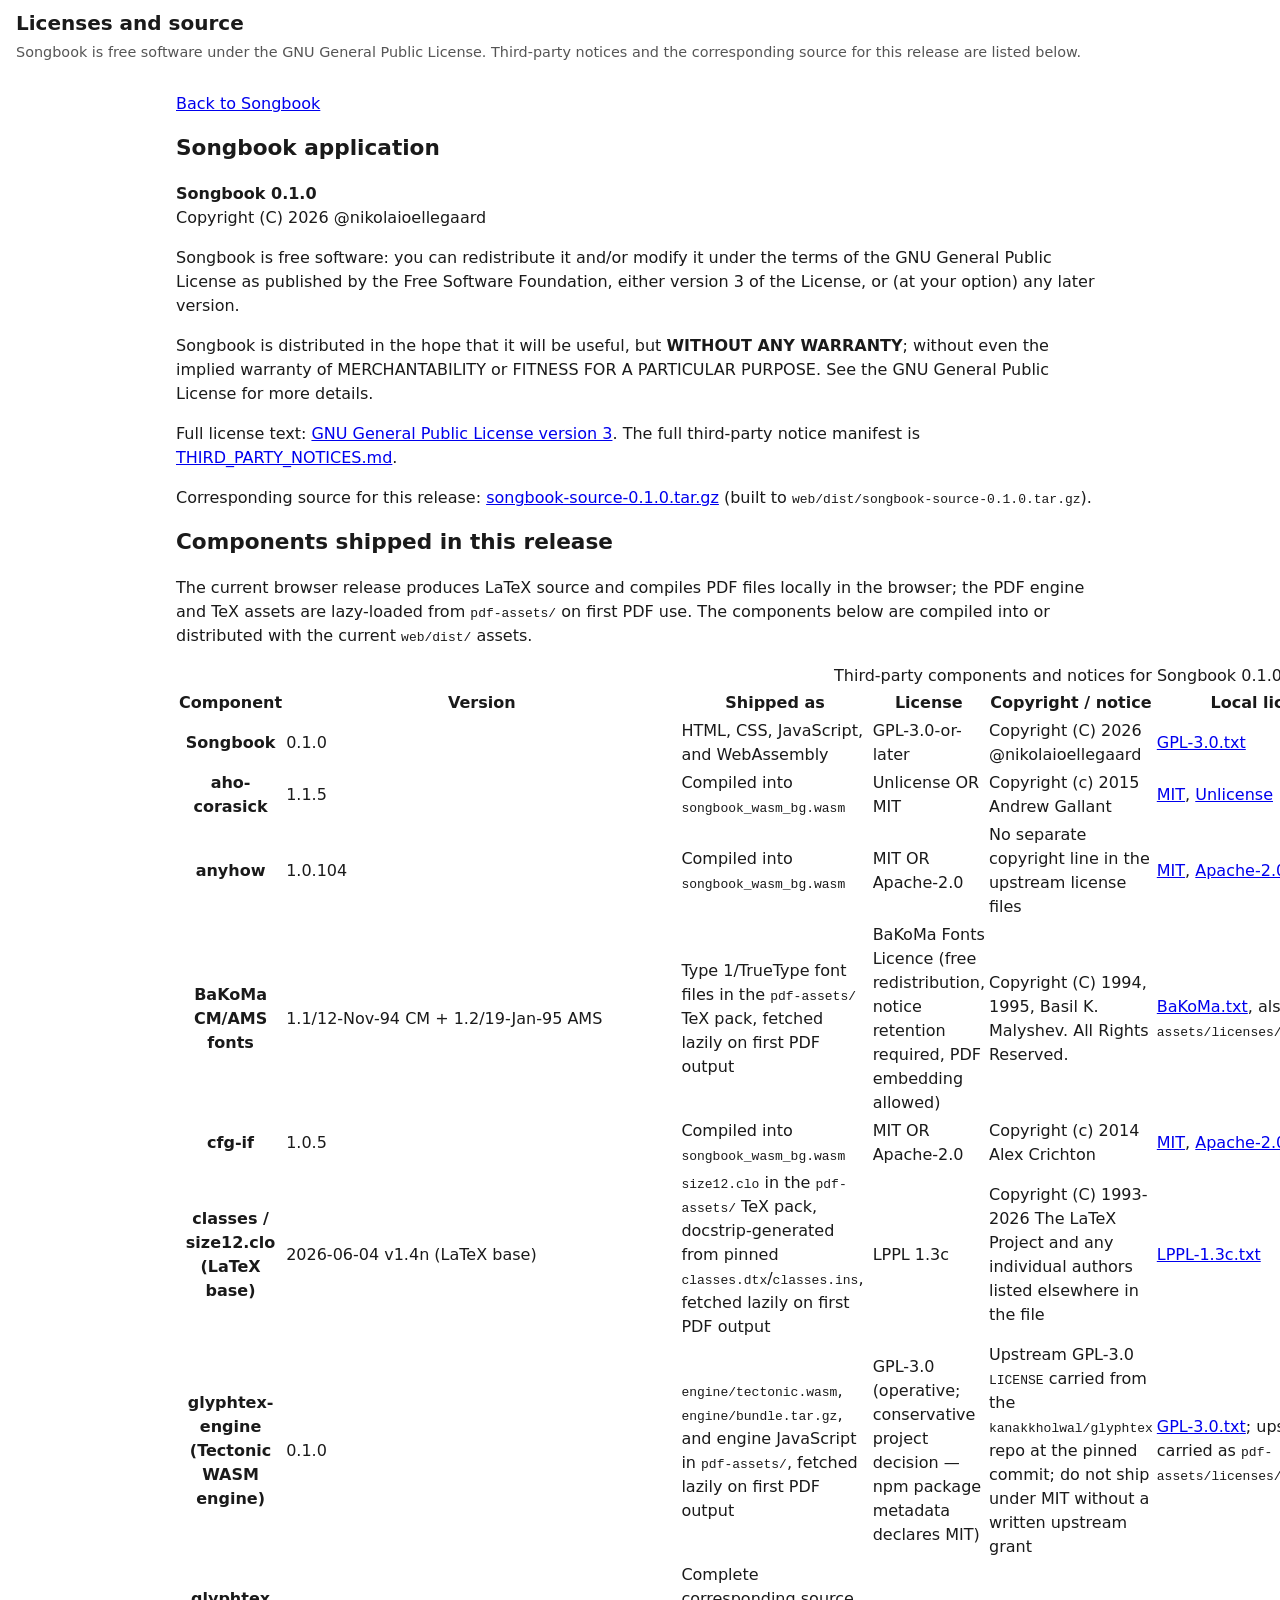
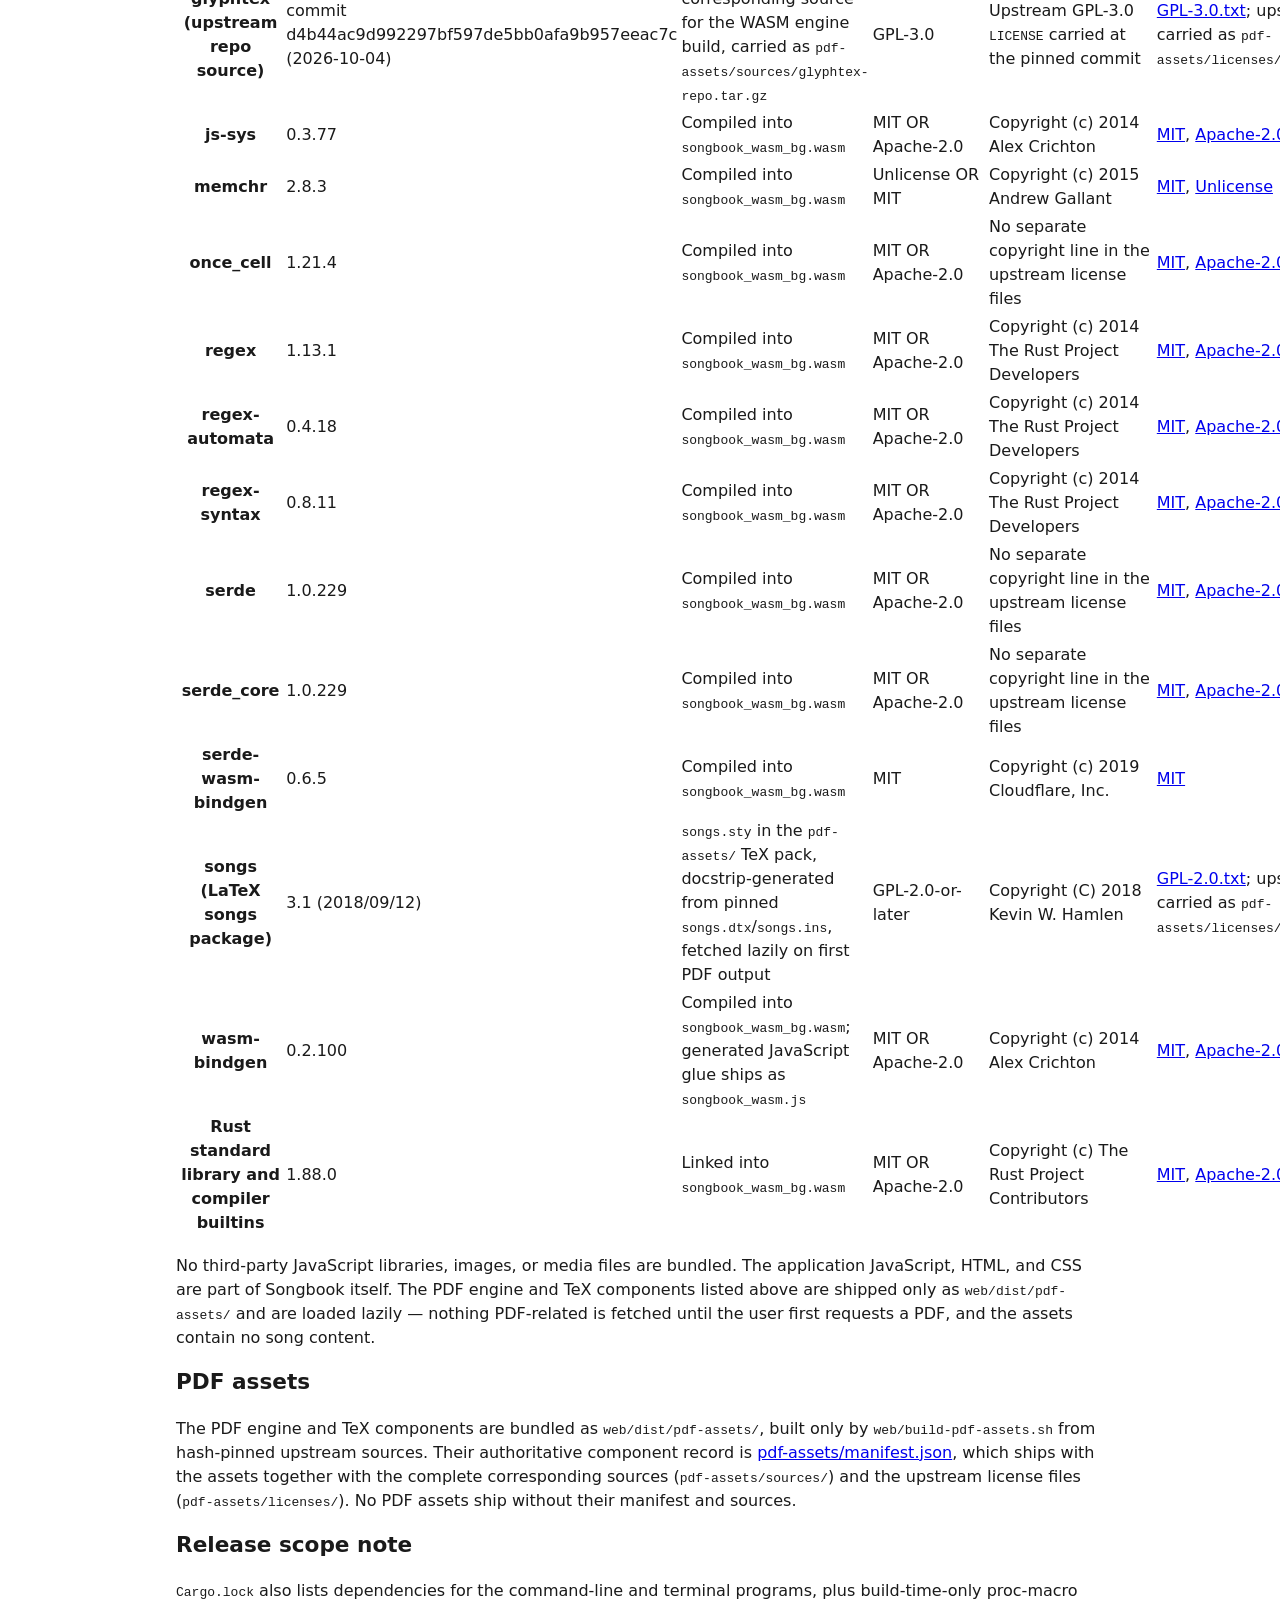
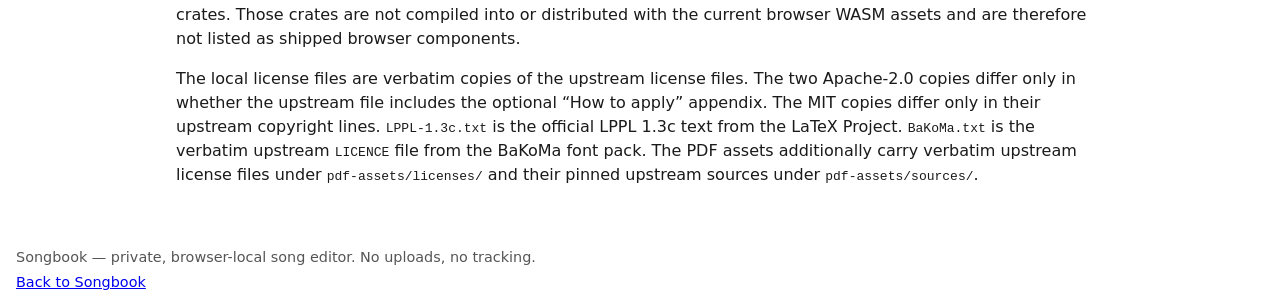
<file: web/licenses.html>
<!doctype html>
<html lang="en">
<head>
  <meta charset="utf-8">
  <meta name="viewport" content="width=device-width, initial-scale=1">
  <meta http-equiv="Content-Security-Policy"
        content="default-src 'none'; script-src 'self' 'wasm-unsafe-eval'; style-src 'self'; connect-src 'self'; img-src 'self' data:; font-src 'self'; base-uri 'none'; form-action 'none'; object-src 'none'; frame-src 'none'; require-trusted-types-for 'script'">
  <meta name="description" content="Licenses, third-party notices, and corresponding source for Songbook.">
  <link rel="icon" href="data:,">
  <title>Songbook — Licenses and source</title>
  <link rel="stylesheet" href="styles.css">
</head>
<body>
  <a class="skip-link" href="#main">Skip to main content</a>
  <header>
    <h1>Licenses and source</h1>
    <p class="privacy-note">Songbook is free software under the GNU General
      Public License. Third-party notices and the corresponding source for this
      release are listed below.</p>
  </header>
  <main id="main">
    <p><a href="index.html">Back to Songbook</a></p>

    <section aria-labelledby="app-license">
      <h2 id="app-license">Songbook application</h2>
      <p><strong>Songbook 0.1.0</strong><br>
        Copyright (C) 2026 @nikolaioellegaard</p>
      <p>Songbook is free software: you can redistribute it and/or modify it
        under the terms of the GNU General Public License as published by the
        Free Software Foundation, either version 3 of the License, or (at your
        option) any later version.</p>
      <p>Songbook is distributed in the hope that it will be useful, but
        <strong>WITHOUT ANY WARRANTY</strong>; without even the implied warranty
        of MERCHANTABILITY or FITNESS FOR A PARTICULAR PURPOSE. See the GNU
        General Public License for more details.</p>
      <p>Full license text:
        <a href="licenses/GPL-3.0.txt">GNU General Public License version 3</a>.
        The full third-party notice manifest is
        <a href="THIRD_PARTY_NOTICES.md">THIRD_PARTY_NOTICES.md</a>.</p>
      <p>Corresponding source for this release:
        <a href="songbook-source-0.1.0.tar.gz">songbook-source-0.1.0.tar.gz</a>
        (built to <code>web/dist/songbook-source-0.1.0.tar.gz</code>).</p>
    </section>

    <section aria-labelledby="shipped-components">
      <h2 id="shipped-components">Components shipped in this release</h2>
      <p>The current browser release produces LaTeX source and compiles PDF
        files locally in the browser; the PDF engine and TeX assets are
        lazy-loaded from <code>pdf-assets/</code> on first PDF use. The
        components below are compiled into or distributed with the current
        <code>web/dist/</code> assets.</p>
      <table>
        <caption>Third-party components and notices for Songbook 0.1.0</caption>
        <thead>
          <tr>
            <th scope="col">Component</th>
            <th scope="col">Version</th>
            <th scope="col">Shipped as</th>
            <th scope="col">License</th>
            <th scope="col">Copyright / notice</th>
            <th scope="col">Local license text</th>
            <th scope="col">Source</th>
          </tr>
        </thead>
        <tbody>
          <tr>
            <th scope="row">Songbook</th>
            <td>0.1.0</td>
            <td>HTML, CSS, JavaScript, and WebAssembly</td>
            <td>GPL-3.0-or-later</td>
            <td>Copyright (C) 2026 @nikolaioellegaard</td>
            <td><a href="licenses/GPL-3.0.txt">GPL-3.0.txt</a></td>
            <td><a href="songbook-source-0.1.0.tar.gz">Local source archive</a></td>
          </tr>
          <tr>
            <th scope="row">aho-corasick</th>
            <td>1.1.5</td>
            <td>Compiled into <code>songbook_wasm_bg.wasm</code></td>
            <td>Unlicense OR MIT</td>
            <td>Copyright (c) 2015 Andrew Gallant</td>
            <td><a href="licenses/MIT-aho-corasick-memchr.txt">MIT</a>,
              <a href="licenses/Unlicense.txt">Unlicense</a></td>
            <td><a href="https://crates.io/crates/aho-corasick/1.1.5">crates.io</a></td>
          </tr>
          <tr>
            <th scope="row">anyhow</th>
            <td>1.0.104</td>
            <td>Compiled into <code>songbook_wasm_bg.wasm</code></td>
            <td>MIT OR Apache-2.0</td>
            <td>No separate copyright line in the upstream license files</td>
            <td><a href="licenses/MIT-anyhow-once_cell-serde.txt">MIT</a>,
              <a href="licenses/Apache-2.0-no-appendix.txt">Apache-2.0</a></td>
            <td><a href="https://crates.io/crates/anyhow/1.0.104">crates.io</a></td>
          </tr>
          <tr>
            <th scope="row">BaKoMa CM/AMS fonts</th>
            <td>1.1/12-Nov-94 CM + 1.2/19-Jan-95 AMS</td>
            <td>Type 1/TrueType font files in the <code>pdf-assets/</code> TeX pack, fetched lazily on first PDF output</td>
            <td>BaKoMa Fonts Licence (free redistribution, notice retention required, PDF embedding allowed)</td>
            <td>Copyright (C) 1994, 1995, Basil K. Malyshev. All Rights Reserved.</td>
            <td><a href="licenses/BaKoMa.txt">BaKoMa.txt</a>, also carried as <code>pdf-assets/licenses/LICENSE.bakoma.txt</code></td>
            <td><a href="https://mirrors.ctan.org/fonts/cm/ps-type1/bakoma.zip">CTAN bakoma.zip</a> (sha256 <code>6fb67f2fdaf5846fe81734d04d69096b847d2b41ca6da7923a9a73437e588734</code>); pinned sources and the build manifest ship with the assets (<a href="pdf-assets/manifest.json">pdf-assets/manifest.json</a>, <code>pdf-assets/sources/</code>)</td>
          </tr>
          <tr>
            <th scope="row">cfg-if</th>
            <td>1.0.5</td>
            <td>Compiled into <code>songbook_wasm_bg.wasm</code></td>
            <td>MIT OR Apache-2.0</td>
            <td>Copyright (c) 2014 Alex Crichton</td>
            <td><a href="licenses/MIT-cfg-if-js-sys-wasm-bindgen.txt">MIT</a>,
              <a href="licenses/Apache-2.0.txt">Apache-2.0</a></td>
            <td><a href="https://crates.io/crates/cfg-if/1.0.5">crates.io</a></td>
          </tr>
          <tr>
            <th scope="row">classes / size12.clo (LaTeX base)</th>
            <td>2026-06-04 v1.4n (LaTeX base)</td>
            <td><code>size12.clo</code> in the <code>pdf-assets/</code> TeX pack, docstrip-generated from pinned <code>classes.dtx</code>/<code>classes.ins</code>, fetched lazily on first PDF output</td>
            <td>LPPL 1.3c</td>
            <td>Copyright (C) 1993-2026 The LaTeX Project and any individual authors listed elsewhere in the file</td>
            <td><a href="licenses/LPPL-1.3c.txt">LPPL-1.3c.txt</a></td>
            <td><a href="https://mirrors.ctan.org/macros/latex/base/classes.dtx">CTAN classes.dtx</a> (sha256 <code>7d2add3d0c5f4deff4aaae06e61c0332aef89b19e56be26c105cb8bc34189a41</code>); docstrip sources (<code>classes.dtx</code>, <code>classes.ins</code>) are carried in <code>pdf-assets/sources/</code> (see <a href="pdf-assets/manifest.json">pdf-assets/manifest.json</a>)</td>
          </tr>
          <tr>
            <th scope="row">glyphtex-engine (Tectonic WASM engine)</th>
            <td>0.1.0</td>
            <td><code>engine/tectonic.wasm</code>, <code>engine/bundle.tar.gz</code>, and engine JavaScript in <code>pdf-assets/</code>, fetched lazily on first PDF output</td>
            <td>GPL-3.0 (operative; conservative project decision — npm package metadata declares MIT)</td>
            <td>Upstream GPL-3.0 <code>LICENSE</code> carried from the <code>kanakkholwal/glyphtex</code> repo at the pinned commit; do not ship under MIT without a written upstream grant</td>
            <td><a href="licenses/GPL-3.0.txt">GPL-3.0.txt</a>; upstream copy carried as <code>pdf-assets/licenses/LICENSE.glyphtex</code></td>
            <td><a href="https://registry.npmjs.org/glyphtex-engine/-/glyphtex-engine-0.1.0.tgz">npm glyphtex-engine 0.1.0</a> (sha256 <code>66498cff5d1c9338f07624630837def8344bf7570e37599d3c7b1a1f9fdae55a</code>); complete corresponding source carried in <code>pdf-assets/sources/</code> (see <a href="pdf-assets/manifest.json">pdf-assets/manifest.json</a>)</td>
          </tr>
          <tr>
            <th scope="row">glyphtex (upstream repo source)</th>
            <td>commit d4b44ac9d992297bf597de5bb0afa9b957eeac7c (2026-10-04)</td>
            <td>Complete corresponding source for the WASM engine build, carried as <code>pdf-assets/sources/glyphtex-repo.tar.gz</code></td>
            <td>GPL-3.0</td>
            <td>Upstream GPL-3.0 <code>LICENSE</code> carried at the pinned commit</td>
            <td><a href="licenses/GPL-3.0.txt">GPL-3.0.txt</a>; upstream copy carried as <code>pdf-assets/licenses/LICENSE.glyphtex</code></td>
            <td><a href="https://github.com/kanakkholwal/glyphtex/archive/d4b44ac9d992297bf597de5bb0afa9b957eeac7c.tar.gz">GitHub archive tarball</a> (sha256 <code>db12bec7ee7531e9c52dd3a7f2f6b0718b1dbd6fa42363ef59d9386d71bed687</code>); see <a href="pdf-assets/manifest.json">pdf-assets/manifest.json</a></td>
          </tr>
          <tr>
            <th scope="row">js-sys</th>
            <td>0.3.77</td>
            <td>Compiled into <code>songbook_wasm_bg.wasm</code></td>
            <td>MIT OR Apache-2.0</td>
            <td>Copyright (c) 2014 Alex Crichton</td>
            <td><a href="licenses/MIT-cfg-if-js-sys-wasm-bindgen.txt">MIT</a>,
              <a href="licenses/Apache-2.0.txt">Apache-2.0</a></td>
            <td><a href="https://crates.io/crates/js-sys/0.3.77">crates.io</a></td>
          </tr>
          <tr>
            <th scope="row">memchr</th>
            <td>2.8.3</td>
            <td>Compiled into <code>songbook_wasm_bg.wasm</code></td>
            <td>Unlicense OR MIT</td>
            <td>Copyright (c) 2015 Andrew Gallant</td>
            <td><a href="licenses/MIT-aho-corasick-memchr.txt">MIT</a>,
              <a href="licenses/Unlicense.txt">Unlicense</a></td>
            <td><a href="https://crates.io/crates/memchr/2.8.3">crates.io</a></td>
          </tr>
          <tr>
            <th scope="row">once_cell</th>
            <td>1.21.4</td>
            <td>Compiled into <code>songbook_wasm_bg.wasm</code></td>
            <td>MIT OR Apache-2.0</td>
            <td>No separate copyright line in the upstream license files</td>
            <td><a href="licenses/MIT-anyhow-once_cell-serde.txt">MIT</a>,
              <a href="licenses/Apache-2.0.txt">Apache-2.0</a></td>
            <td><a href="https://crates.io/crates/once_cell/1.21.4">crates.io</a></td>
          </tr>
          <tr>
            <th scope="row">regex</th>
            <td>1.13.1</td>
            <td>Compiled into <code>songbook_wasm_bg.wasm</code></td>
            <td>MIT OR Apache-2.0</td>
            <td>Copyright (c) 2014 The Rust Project Developers</td>
            <td><a href="licenses/MIT-regex.txt">MIT</a>,
              <a href="licenses/Apache-2.0.txt">Apache-2.0</a></td>
            <td><a href="https://crates.io/crates/regex/1.13.1">crates.io</a></td>
          </tr>
          <tr>
            <th scope="row">regex-automata</th>
            <td>0.4.18</td>
            <td>Compiled into <code>songbook_wasm_bg.wasm</code></td>
            <td>MIT OR Apache-2.0</td>
            <td>Copyright (c) 2014 The Rust Project Developers</td>
            <td><a href="licenses/MIT-regex.txt">MIT</a>,
              <a href="licenses/Apache-2.0.txt">Apache-2.0</a></td>
            <td><a href="https://crates.io/crates/regex-automata/0.4.18">crates.io</a></td>
          </tr>
          <tr>
            <th scope="row">regex-syntax</th>
            <td>0.8.11</td>
            <td>Compiled into <code>songbook_wasm_bg.wasm</code></td>
            <td>MIT OR Apache-2.0</td>
            <td>Copyright (c) 2014 The Rust Project Developers</td>
            <td><a href="licenses/MIT-regex.txt">MIT</a>,
              <a href="licenses/Apache-2.0.txt">Apache-2.0</a></td>
            <td><a href="https://crates.io/crates/regex-syntax/0.8.11">crates.io</a></td>
          </tr>
          <tr>
            <th scope="row">serde</th>
            <td>1.0.229</td>
            <td>Compiled into <code>songbook_wasm_bg.wasm</code></td>
            <td>MIT OR Apache-2.0</td>
            <td>No separate copyright line in the upstream license files</td>
            <td><a href="licenses/MIT-anyhow-once_cell-serde.txt">MIT</a>,
              <a href="licenses/Apache-2.0-no-appendix.txt">Apache-2.0</a></td>
            <td><a href="https://crates.io/crates/serde/1.0.229">crates.io</a></td>
          </tr>
          <tr>
            <th scope="row">serde_core</th>
            <td>1.0.229</td>
            <td>Compiled into <code>songbook_wasm_bg.wasm</code></td>
            <td>MIT OR Apache-2.0</td>
            <td>No separate copyright line in the upstream license files</td>
            <td><a href="licenses/MIT-anyhow-once_cell-serde.txt">MIT</a>,
              <a href="licenses/Apache-2.0-no-appendix.txt">Apache-2.0</a></td>
            <td><a href="https://crates.io/crates/serde_core/1.0.229">crates.io</a></td>
          </tr>
          <tr>
            <th scope="row">serde-wasm-bindgen</th>
            <td>0.6.5</td>
            <td>Compiled into <code>songbook_wasm_bg.wasm</code></td>
            <td>MIT</td>
            <td>Copyright (c) 2019 Cloudflare, Inc.</td>
            <td><a href="licenses/MIT-serde-wasm-bindgen.txt">MIT</a></td>
            <td><a href="https://crates.io/crates/serde-wasm-bindgen/0.6.5">crates.io</a></td>
          </tr>
          <tr>
            <th scope="row">songs (LaTeX songs package)</th>
            <td>3.1 (2018/09/12)</td>
            <td><code>songs.sty</code> in the <code>pdf-assets/</code> TeX pack, docstrip-generated from pinned <code>songs.dtx</code>/<code>songs.ins</code>, fetched lazily on first PDF output</td>
            <td>GPL-2.0-or-later</td>
            <td>Copyright (C) 2018 Kevin W. Hamlen</td>
            <td><a href="licenses/GPL-2.0.txt">GPL-2.0.txt</a>; upstream copy carried as <code>pdf-assets/licenses/LICENSE.songs.txt</code></td>
            <td><a href="https://mirrors.ctan.org/macros/latex/contrib/songs.zip">CTAN songs.zip</a> (sha256 <code>9449fc00c63df3af5e4bf01a7c54badced85d7286c86e8a9ee90b5c51b2d1c77</code>); docstrip sources are carried in <code>pdf-assets/sources/</code> (see <a href="pdf-assets/manifest.json">pdf-assets/manifest.json</a>)</td>
          </tr>
          <tr>
            <th scope="row">wasm-bindgen</th>
            <td>0.2.100</td>
            <td>Compiled into <code>songbook_wasm_bg.wasm</code>; generated
              JavaScript glue ships as <code>songbook_wasm.js</code></td>
            <td>MIT OR Apache-2.0</td>
            <td>Copyright (c) 2014 Alex Crichton</td>
            <td><a href="licenses/MIT-cfg-if-js-sys-wasm-bindgen.txt">MIT</a>,
              <a href="licenses/Apache-2.0.txt">Apache-2.0</a></td>
            <td><a href="https://crates.io/crates/wasm-bindgen/0.2.100">crates.io</a></td>
          </tr>
          <tr>
            <th scope="row">Rust standard library and compiler builtins</th>
            <td>1.88.0</td>
            <td>Linked into <code>songbook_wasm_bg.wasm</code></td>
            <td>MIT OR Apache-2.0</td>
            <td>Copyright (c) The Rust Project Contributors</td>
            <td><a href="licenses/Rust-MIT.txt">MIT</a>,
              <a href="licenses/Rust-Apache-2.0.txt">Apache-2.0</a></td>
            <td><a href="https://github.com/rust-lang/rust/tree/1.88.0">Rust 1.88.0</a></td>
          </tr>
        </tbody>
      </table>
      <p>No third-party JavaScript libraries, images, or media files are
        bundled. The application JavaScript, HTML, and CSS are part of
        Songbook itself. The PDF engine and TeX components listed above are
        shipped only as <code>web/dist/pdf-assets/</code> and are loaded
        lazily — nothing PDF-related is fetched until the user first requests
        a PDF, and the assets contain no song content.</p>
    </section>

    <section aria-labelledby="pdf-assets">
      <h2 id="pdf-assets">PDF assets</h2>
      <p>The PDF engine and TeX components are bundled as
        <code>web/dist/pdf-assets/</code>, built only by
        <code>web/build-pdf-assets.sh</code> from hash-pinned upstream sources.
        Their authoritative component record is
        <a href="pdf-assets/manifest.json">pdf-assets/manifest.json</a>, which
        ships with the assets together with the complete corresponding sources
        (<code>pdf-assets/sources/</code>) and the upstream license files
        (<code>pdf-assets/licenses/</code>). No PDF assets ship without their
        manifest and sources.</p>
    </section>

    <section aria-labelledby="release-scope">
      <h2 id="release-scope">Release scope note</h2>
      <p><code>Cargo.lock</code> also lists dependencies for the command-line and
        terminal programs, plus build-time-only proc-macro crates. Those crates
        are not compiled into or distributed with the current browser WASM
        assets and are therefore not listed as shipped browser components.</p>
      <p>The local license files are verbatim copies of the upstream license
        files. The two Apache-2.0 copies differ only in whether the upstream
        file includes the optional “How to apply” appendix. The MIT copies
        differ only in their upstream copyright lines.
        <code>LPPL-1.3c.txt</code> is the official LPPL 1.3c text from the
        LaTeX Project. <code>BaKoMa.txt</code>
        is the verbatim upstream <code>LICENCE</code> file from the BaKoMa
        font pack. The PDF assets additionally carry verbatim upstream license
        files under <code>pdf-assets/licenses/</code> and their pinned upstream
        sources under <code>pdf-assets/sources/</code>.</p>
    </section>
  </main>
  <footer>
    <p>Songbook — private, browser-local song editor. No uploads, no tracking.</p>
    <p><a href="index.html">Back to Songbook</a></p>
  </footer>
</body>
</html>
</file>
<file: web/styles.css>
:root {
  --bg: #ffffff;
  --fg: #1a1a1a;
  --muted: #555555;
  --accent: #0b5fff;
  --accent-contrast: #ffffff;
  --border: #6a6a6a;
  --focus: #b300b3;
  --pending-bg: #fff3d6;
  --flagged-bg: #ffe2e2;
  --edited-bg: #e8f0ff;
  --preamble-fg: #555555;
  --mono: ui-monospace, "Cascadia Mono", "Segoe UI Mono", "JetBrains Mono",
    Menlo, Consolas, "DejaVu Sans Mono", monospace;
  --sans: system-ui, "Segoe UI", Roboto, "Helvetica Neue", Arial, sans-serif;
}

@media (prefers-color-scheme: dark) {
  :root {
    --bg: #16181d;
    --fg: #ececec;
    --muted: #b0b0b0;
    --accent: #8ab4ff;
    --accent-contrast: #10131a;
    --border: #8a8a8a;
    --focus: #ffb000;
    --pending-bg: #3a3320;
    --flagged-bg: #402028;
    --edited-bg: #1d2b45;
    --preamble-fg: #b0b0b0;
  }
}

@media (prefers-reduced-motion: reduce) {
  * { scroll-behavior: auto !important; transition: none !important; }
}

* { box-sizing: border-box; }

html, body {
  margin: 0;
  padding: 0;
  background: var(--bg);
  color: var(--fg);
  font-family: var(--sans);
  line-height: 1.5;
}

header, footer {
  padding: 0.5rem 1rem;
}

h1 { font-size: 1.25rem; margin: 0; }
h2 { font-size: 1.35rem; margin-top: 0; }
h3 { font-size: 1rem; margin: 0.75rem 0 0.25rem; }

main {
  max-width: 60rem;
  margin: 0 auto;
  padding: 0 1rem 2rem;
}

.skip-link {
  position: absolute;
  left: -9999px;
  top: 0;
  background: var(--accent);
  color: var(--accent-contrast);
  padding: 0.5rem 1rem;
  z-index: 10;
}
.skip-link:focus { left: 0; }

.privacy-note, footer p {
  color: var(--muted);
  font-size: 0.9rem;
  margin: 0.25rem 0;
}

.screen[hidden] { display: none; }

button, .button-like {
  font: inherit;
  padding: 0.4rem 0.85rem;
  border: 2px solid var(--border);
  border-radius: 4px;
  background: var(--bg);
  color: var(--fg);
  cursor: pointer;
}

button.primary {
  background: var(--accent);
  color: var(--accent-contrast);
  border-color: var(--accent);
  font-weight: 600;
}

button:focus-visible, [role="button"]:focus-visible, a:focus-visible,
input:focus-visible, textarea:focus-visible, [tabindex]:focus-visible {
  outline: 3px solid var(--focus);
  outline-offset: 2px;
}

.actions {
  display: flex;
  flex-wrap: wrap;
  gap: 0.5rem;
  margin: 0.75rem 0;
  align-items: center;
}

#drop-zone {
  border: 3px dashed var(--border);
  border-radius: 8px;
  padding: 2.5rem 1rem;
  text-align: center;
  margin: 1rem 0;
}
#drop-zone.dragover {
  border-color: var(--accent);
  background: var(--edited-bg);
}

.file-label input[type="file"] {
  position: absolute;
  width: 1px; height: 1px;
  overflow: hidden;
  clip: rect(0 0 0 0);
  white-space: nowrap;
}
.file-label input[type="file"]:focus-visible + .button-like {
  outline: 3px solid var(--focus);
  outline-offset: 2px;
}

.metadata-field {
  display: flex;
  flex-wrap: wrap;
  align-items: baseline;
  gap: 0.25rem 0.75rem;
  margin: 0.5rem 0;
}
.metadata-field label {
  font-weight: 600;
  min-width: 6rem;
}
.metadata-field input {
  font: inherit;
  flex: 1 1 14rem;
  padding: 0.35rem 0.5rem;
  border: 2px solid var(--border);
  border-radius: 4px;
  background: var(--bg);
  color: var(--fg);
}
.hint {
  color: var(--muted);
  font-size: 0.85rem;
}

/* Keyboard-hint chips (discoverability): the visible <kbd> on a button is
   decorative — aria-hidden in the markup — while the spoken form is the
   button's .visually-hidden "(shortcut …)" suffix plus its
   aria-keyshortcuts attribute. Variables keep dark mode correct. */
kbd {
  font-family: var(--mono);
  font-size: 0.78rem;
  color: var(--muted);
  border: 1px solid var(--border);
  border-radius: 3px;
  padding: 0 0.3em;
  margin-left: 0.35em;
}
button.primary kbd {
  color: var(--accent-contrast);
  border-color: var(--accent-contrast);
  opacity: 0.85;
}

/* Paste input (ADR0020): one shared style for the load-screen textarea and
   the "Add a pasted song" boxes on the book form and book export screens. */
.paste-box {
  border: 2px solid var(--border);
  border-radius: 8px;
  padding: 0.75rem 1rem;
  margin: 1rem 0;
}
.paste-box h3 { margin-top: 0; }
.paste-box label {
  display: block;
  font-weight: 600;
  margin-bottom: 0.25rem;
}
.paste-box textarea {
  display: block;
  width: 100%;
  min-height: 8rem;
  font-family: var(--mono);
  font-size: 0.95rem;
  padding: 0.35rem 0.5rem;
  border: 2px solid var(--border);
  border-radius: 4px;
  background: var(--bg);
  color: var(--fg);
  resize: vertical;
}
.paste-box .actions { margin-bottom: 0; }
.paste-box .error { margin: 0.25rem 0 0; }

.status-bar {
  font-family: var(--mono);
  border: 2px solid var(--border);
  border-radius: 4px;
  padding: 0.4rem 0.6rem;
  margin: 0.5rem 0 1rem;
}

#book-banner { margin-bottom: 1rem; }
#book-export-failed p { margin: 0.25rem 0; }

/* Per-song status on the book-details screen (F8): the marker glyphs carry
   the state (✓ done, ▸ current, · pending, × skipped) — not color alone. */
.book-songs {
  margin: 0.25rem 0 0.75rem;
  padding-left: 1.25rem;
}

#triage-list {
  margin: 0;
  padding: 0;
  list-style: none;
  max-height: 24rem;
  overflow: auto;
  border: 2px solid var(--border);
  border-radius: 4px;
  font-family: var(--mono);
  font-size: var(--line-size, 0.95rem);
}

.triage-line {
  display: grid;
  /* Shared text origin even when labels/provenance or line numbers differ. */
  grid-template-columns: 1.4em 3em 10rem minmax(0, 1fr);
  gap: 0.35rem;
  align-items: baseline;
  padding: 0.15rem 0.5rem;
  border-bottom: 1px solid var(--border);
  overflow-wrap: anywhere;
}
.triage-line:last-child { border-bottom: none; }

.triage-line.current {
  background: var(--edited-bg);
  box-shadow: inset 3px 0 0 var(--accent);
}

.line-marker {
  min-width: 1.4em;
  text-align: center;
  font-weight: 700;
}
.line-number {
  color: var(--muted);
  min-width: 3em;
  text-align: right;
}
.line-kind {
  font-family: var(--sans);
  font-size: 0.78rem;
  color: var(--fg);
  min-width: 7em;
}
/* The label slot names what the line is now, in normal foreground once the
   row is decided. Pending rows keep the muted guess (their "?" marker and
   tint carry "needs attention"); preamble rows stay de-emphasized like
   their · marker. The "(was: …)" suffix is always muted. */
.triage-line.pending .line-kind,
.triage-line.preamble .line-kind { color: var(--muted); }
.line-kind .was { color: var(--muted); }
.line-text {
  white-space: pre-wrap;
  flex: 1 1 20rem;
}
.triage-line.preamble .line-text { color: var(--preamble-fg); }
.triage-line.pending { background: var(--pending-bg); }
.triage-line.flagged { background: var(--flagged-bg); }
.triage-line.edited .line-text { font-weight: 700; }

.line-select {
  font: inherit;
  border: none;
  background: transparent;
  color: inherit;
  padding: 0;
  text-align: left;
  cursor: pointer;
  min-width: 0;
  display: block;
}

/* Overflow belongs to the native review scroller, never soft-wrapped tab
   annotations or strings. Role labels wrap within the existing fixed label
   column, so every source row keeps the same aligned text origin. */
.tab-line .line-select {
  width: max-content;
  min-width: 100%;
}
.tab-line .line-text, #preview-content .row-tablature,
#preview-content .row-tab-annotation {
  display: block;
  white-space: pre;
  overflow-wrap: normal;
  font-variant-ligatures: none;
  tab-size: 8;
}

.line-edit-input {
  font-family: var(--mono);
  font-size: var(--line-size, 0.95rem);
  width: 100%;
  min-width: 0;
  font-variant-ligatures: none;
  padding: 0.1rem 0.3rem;
  border: 2px solid var(--accent);
  border-radius: 3px;
  background: var(--bg);
  color: var(--fg);
}

#preview-content {
  border: 2px solid var(--border);
  border-radius: 4px;
  max-height: 28rem;
  overflow-y: auto;
  padding: 0.75rem;
  font-family: var(--mono);
  font-size: var(--line-size, 0.95rem);
}
#preview-content [data-preview-index] { min-height: 1.5em; }
.tab-block {
  border: 1px solid var(--border);
  border-radius: 4px;
  padding: 0.5rem;
  margin: 0.25rem 0;
  max-width: 100%;
  overflow-x: auto;
}
#preview-content .row-header { font-weight: 700; text-decoration: underline; }
#preview-content .row-meta { color: var(--muted); }
#preview-content .row-section { font-weight: 700; }
#preview-content .row-chord { color: var(--accent); font-weight: 600; }
#preview-content .row-note { font-style: italic; color: var(--muted); }

.song-warnings {
  border: 2px solid var(--border);
  border-left: 4px solid var(--accent);
  border-radius: 4px;
  padding: 0.5rem 0.75rem;
  margin: 0.75rem 0;
}
.song-warnings h3 { margin-top: 0; }
.split-tab-panel {
  border: 2px solid var(--border);
  border-radius: 6px;
  padding: 0.75rem 1rem;
  margin: 1rem 0;
}
.split-tab-panel h3 { margin-top: 0; }
#split-tab-column {
  display: block;
  width: min(12rem, 100%);
  font: inherit;
  padding: 0.35rem 0.5rem;
  border: 2px solid var(--border);
  border-radius: 4px;
  background: var(--bg);
  color: var(--fg);
}
.split-warning { font-weight: 600; }
.split-tab-rows {
  margin: 0.5rem 0;
  max-width: 100%;
  overflow-x: auto;
  padding: 0.5rem;
  border: 1px solid var(--border);
  border-radius: 4px;
  font-family: var(--mono);
  font-variant-ligatures: none;
  tab-size: 8;
}
.split-literal-fragment {
  min-height: 1.5em;
  white-space: pre;
  overflow-wrap: normal;
}
.split-tab-rows:focus-visible { outline: 3px solid var(--focus); outline-offset: 2px; }
.song-warnings ul { margin: 0.25rem 0 0; padding-left: 1.25rem; }

.error {
  color: #b00020;
  font-weight: 600;
}
.warning {
  color: #946800;
  font-weight: 600;
}
@media (prefers-color-scheme: dark) {
  .error { color: #ff8a8a; }
  .warning { color: #ffd54d; }
}

.visually-hidden {
  position: absolute;
  width: 1px; height: 1px;
  margin: -1px; padding: 0;
  overflow: hidden;
  clip: rect(0 0 0 0);
  white-space: nowrap;
  border: 0;
}
</file>
